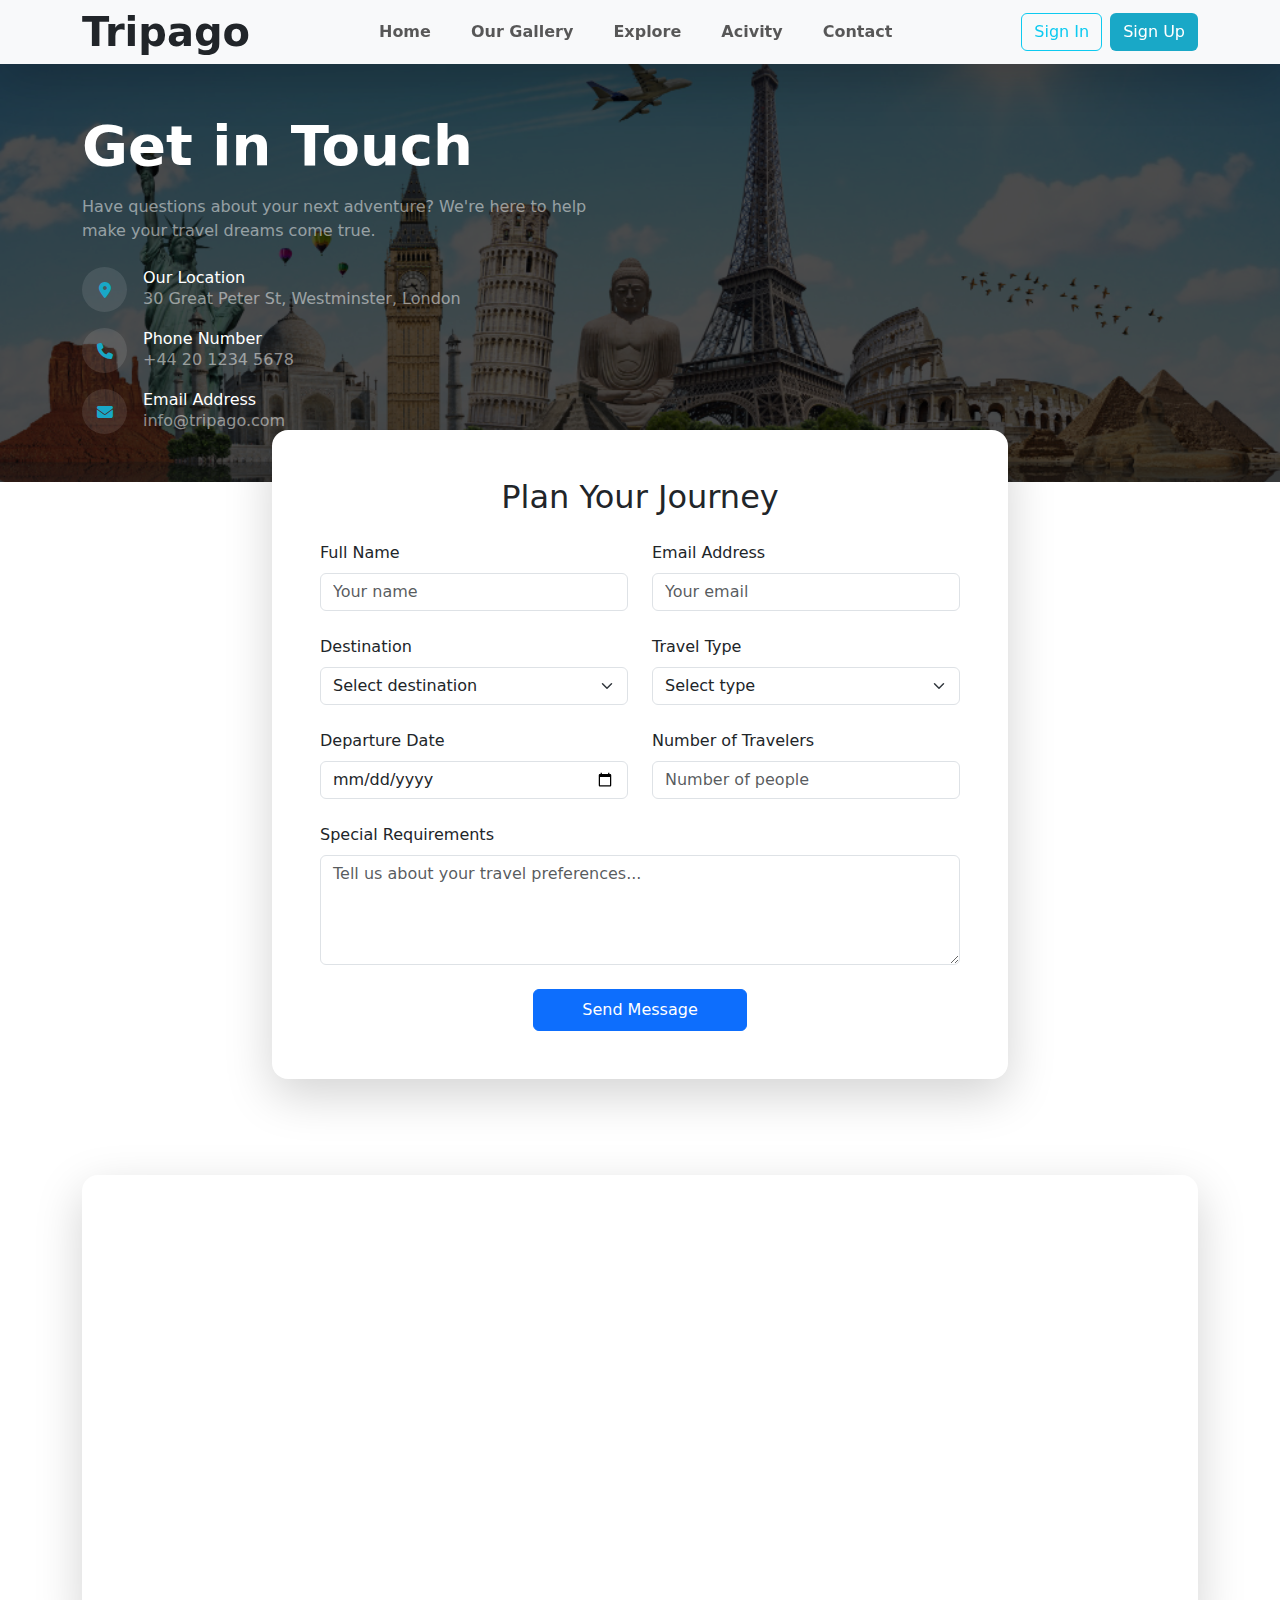
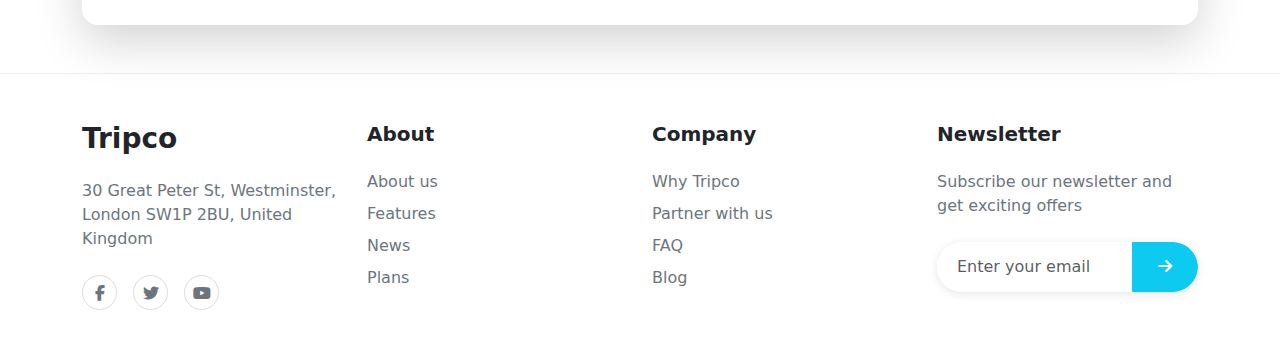
<file: contact.html>
<!DOCTYPE html>
<html lang="en">
  <head>
    <meta charset="UTF-8" />
    <meta name="viewport" content="width=device-width, initial-scale=1.0" />
    <link rel="stylesheet" href="style.css" />
    <!-- Bootstrap Link -->
    <link
      href="https://cdn.jsdelivr.net/npm/bootstrap@5.3.3/dist/css/bootstrap.min.css"
      rel="stylesheet"
      integrity="sha384-QWTKZyjpPEjISv5WaRU9OFeRpok6YctnYmDr5pNlyT2bRjXh0JMhjY6hW+ALEwIH"
      crossorigin="anonymous"
    />

    <link
      rel="stylesheet"
      href="https://cdnjs.cloudflare.com/ajax/libs/font-awesome/6.7.2/css/all.min.css"
      integrity="sha512-Evv84Mr4kqVGRNSgIGL/F/aIDqQb7xQ2vcrdIwxfjThSH8CSR7PBEakCr51Ck+w+/U6swU2Im1vVX0SVk9ABhg=="
      crossorigin="anonymous"
      referrerpolicy="no-referrer"
    />

    <!-- Owl carousel Css -->
    <link
      rel="stylesheet"
      href="https://cdnjs.cloudflare.com/ajax/libs/OwlCarousel2/2.3.4/assets/owl.carousel.min.css"
    />
    <link
      rel="stylesheet"
      href="https://cdnjs.cloudflare.com/ajax/libs/OwlCarousel2/2.3.4/assets/owl.theme.default.min.css"
    />
    <title>New Travel | Contact Page</title>
  </head>
  <body>
    <!-- Navbar -->
    <nav
      class="navbar navbar-expand-lg bg-light shadow-lg position-sticky top-0"
    >
      <div class="container">
        <div class="logo">
          <h1 class="fw-bold">Tripago</h1>
        </div>
        <button
          class="navbar-toggler"
          type="button"
          data-bs-toggle="collapse"
          data-bs-target="#navbarContent"
          aria-controls="navbarContent"
          aria-expanded="false"
          aria-label="Toggle navigation"
        >
          <span class="navbar-toggler-icon"></span>
        </button>
        <div class="collapse navbar-collapse" id="navbarContent">
          <div class="header-links mx-auto">
            <ul class="navbar-nav d-flex align-items-center gap-4">
              <li class="fw-semibold"><a class="nav-link" href="/">Home</a></li>
              <li class="fw-semibold">
                <a class="nav-link" href="/gallery.html">Our Gallery</a>
              </li>
              <li class="fw-semibold">
                <a class="nav-link" href="explore.html">Explore</a>
              </li>
              <li class="fw-semibold">
                <a class="nav-link" href="/activity.html">Acivity</a>
              </li>
              <li class="fw-semibold">
                <a class="nav-link" href="/contact.html">Contact</a>
              </li>
            </ul>
          </div>
          <div class="d-flex justify-content-between gap-2">
            <button class="btn btn-outline-info">Sign In</button>
            <button class="btn primary-button">Sign Up</button>
          </div>
        </div>
      </div>
    </nav>

    <!-- Main Content -->
    <main>
      <!-- Contact Hero Section -->
      <section class="contact-hero py-5">
        <div class="container">
          <div class="row align-items-center">
            <div class="col-lg-6">
              <h1 class="display-4 fw-bold text-white mb-3">Get in Touch</h1>
              <p class="text-white-50 mb-4">
                Have questions about your next adventure? We're here to help
                make your travel dreams come true.
              </p>
              <div class="contact-info">
                <div class="d-flex align-items-center mb-3">
                  <div class="contact-icon me-3">
                    <i class="fas fa-map-marker-alt"></i>
                  </div>
                  <div>
                    <h6 class="text-white mb-0">Our Location</h6>
                    <p class="text-white-50 mb-0">
                      30 Great Peter St, Westminster, London
                    </p>
                  </div>
                </div>
                <div class="d-flex align-items-center mb-3">
                  <div class="contact-icon me-3">
                    <i class="fas fa-phone"></i>
                  </div>
                  <div>
                    <h6 class="text-white mb-0">Phone Number</h6>
                    <p class="text-white-50 mb-0">+44 20 1234 5678</p>
                  </div>
                </div>
                <div class="d-flex align-items-center">
                  <div class="contact-icon me-3">
                    <i class="fas fa-envelope"></i>
                  </div>
                  <div>
                    <h6 class="text-white mb-0">Email Address</h6>
                    <p class="text-white-50 mb-0">info@tripago.com</p>
                  </div>
                </div>
              </div>
            </div>
          </div>
        </div>
      </section>

      <!-- Contact Form Section -->
      <section class="contact-form-section py-5">
        <div class="container">
          <div class="row">
            <div class="col-lg-8 mx-auto">
              <div
                class="contact-form-wrapper bg-white rounded-4 shadow-lg p-5"
              >
                <h2 class="text-center mb-4">Plan Your Journey</h2>
                <form id="travelContactForm">
                  <div class="row g-4">
                    <!-- Personal Information -->
                    <div class="col-md-6">
                      <div class="form-group">
                        <label class="form-label">Full Name</label>
                        <input
                          type="text"
                          class="form-control"
                          placeholder="Your name"
                          required
                        />
                      </div>
                    </div>
                    <div class="col-md-6">
                      <div class="form-group">
                        <label class="form-label">Email Address</label>
                        <input
                          type="email"
                          class="form-control"
                          placeholder="Your email"
                          required
                        />
                      </div>
                    </div>

                    <!-- Travel Details -->
                    <div class="col-md-6">
                      <div class="form-group">
                        <label class="form-label">Destination</label>
                        <select class="form-select">
                          <option selected disabled>Select destination</option>
                          <option>Europe</option>
                          <option>Asia</option>
                          <option>North America</option>
                          <option>South America</option>
                          <option>Africa</option>
                          <option>Australia</option>
                        </select>
                      </div>
                    </div>
                    <div class="col-md-6">
                      <div class="form-group">
                        <label class="form-label">Travel Type</label>
                        <select class="form-select">
                          <option selected disabled>Select type</option>
                          <option>Adventure</option>
                          <option>Cultural</option>
                          <option>Beach Holiday</option>
                          <option>City Break</option>
                          <option>Wildlife Safari</option>
                        </select>
                      </div>
                    </div>

                    <!-- Trip Duration -->
                    <div class="col-md-6">
                      <div class="form-group">
                        <label class="form-label">Departure Date</label>
                        <input type="date" class="form-control" />
                      </div>
                    </div>
                    <div class="col-md-6">
                      <div class="form-group">
                        <label class="form-label">Number of Travelers</label>
                        <input
                          type="number"
                          class="form-control"
                          min="1"
                          placeholder="Number of people"
                        />
                      </div>
                    </div>

                    <!-- Message -->
                    <div class="col-12">
                      <div class="form-group">
                        <label class="form-label">Special Requirements</label>
                        <textarea
                          class="form-control"
                          rows="4"
                          placeholder="Tell us about your travel preferences..."
                        ></textarea>
                      </div>
                    </div>

                    <!-- Submit Button -->
                    <div class="col-12 text-center">
                      <button type="submit" class="btn btn-primary px-5 py-2">
                        Send Message
                      </button>
                    </div>
                  </div>
                </form>
              </div>
            </div>
          </div>
        </div>
      </section>

      <section class="map-section py-5">
        <div class="container">
          <div class="row">
            <div class="col-12">
              <div class="map-wrapper rounded-4 overflow-hidden shadow-lg">
                <iframe
                  src="https://www.google.com/maps/embed?pb=!1m18!1m12!1m3!1d3597.454312181564!2d85.10742137474139!3d25.623043114322094!2m3!1f0!2f0!3f0!3m2!1i1024!2i768!4f13.1!3m3!1m2!1s0x861a64cc4e301c33%3A0xe17e99fff75a1d2b!2sWebzyro%20Digital%20Technologies%20-%20Best%20Digital%20Marketing%20Company%20Patna%20%7C%20Web%20development%20%7C%20SEO%20%7C%20PPC!5e0!3m2!1sen!2sin!4v1741607260309!5m2!1sen!2sin"
                  width="100%"
                  height="450"
                  style="border: 0"
                  allowfullscreen=""
                  loading="lazy"
                  referrerpolicy="no-referrer-when-downgrade"
                >
                </iframe>
              </div>
            </div>
          </div>
        </div>
      </section>
    </main>

    <!-- Footer -->
    <footer class="footer bg-white py-5">
      <div class="container">
        <div class="row g-4">
          <!-- Company Info -->
          <div class="col-lg-3 col-md-6">
            <div class="footer-content">
              <h3 class="fw-bold mb-4">Tripco</h3>
              <p class="text-secondary mb-4">
                30 Great Peter St, Westminster,<br />
                London SW1P 2BU, United Kingdom
              </p>
              <div class="social-links d-flex gap-3">
                <a href="#" class="text-secondary">
                  <i class="fab fa-facebook-f"></i>
                </a>
                <a href="#" class="text-secondary">
                  <i class="fab fa-twitter"></i>
                </a>
                <a href="#" class="text-secondary">
                  <i class="fab fa-youtube"></i>
                </a>
              </div>
            </div>
          </div>

          <!-- About Links -->
          <div class="col-lg-3 col-md-6">
            <div class="footer-content">
              <h5 class="fw-bold mb-4">About</h5>
              <ul class="list-unstyled footer-links">
                <li class="mb-2">
                  <a href="#" class="text-secondary text-decoration-none"
                    >About us</a
                  >
                </li>
                <li class="mb-2">
                  <a href="#" class="text-secondary text-decoration-none"
                    >Features</a
                  >
                </li>
                <li class="mb-2">
                  <a href="#" class="text-secondary text-decoration-none"
                    >News</a
                  >
                </li>
                <li class="mb-2">
                  <a href="#" class="text-secondary text-decoration-none"
                    >Plans</a
                  >
                </li>
              </ul>
            </div>
          </div>

          <!-- Company Links -->
          <div class="col-lg-3 col-md-6">
            <div class="footer-content">
              <h5 class="fw-bold mb-4">Company</h5>
              <ul class="list-unstyled footer-links">
                <li class="mb-2">
                  <a href="#" class="text-secondary text-decoration-none"
                    >Why Tripco</a
                  >
                </li>
                <li class="mb-2">
                  <a href="#" class="text-secondary text-decoration-none"
                    >Partner with us</a
                  >
                </li>
                <li class="mb-2">
                  <a href="#" class="text-secondary text-decoration-none"
                    >FAQ</a
                  >
                </li>
                <li class="mb-2">
                  <a href="#" class="text-secondary text-decoration-none"
                    >Blog</a
                  >
                </li>
              </ul>
            </div>
          </div>

          <!-- Newsletter -->
          <div class="col-lg-3 col-md-6">
            <div class="footer-content">
              <h5 class="fw-bold mb-4">Newsletter</h5>
              <p class="text-secondary mb-4">
                Subscribe our newsletter and get exciting offers
              </p>
              <div class="newsletter-form">
                <div class="input-group">
                  <input
                    type="email"
                    class="form-control"
                    placeholder="Enter your email"
                    aria-label="Enter your email"
                  />
                  <button class="btn btn-info text-white" type="button">
                    <i class="fas fa-arrow-right"></i>
                  </button>
                </div>
              </div>
            </div>
          </div>
        </div>
      </div>
    </footer>

    <!-- Owl Carousel -->
    <!-- jQuery -->
    <script src="https://code.jquery.com/jquery-3.6.0.min.js"></script>
    <!-- Owl Carousel JS -->
    <script src="https://cdnjs.cloudflare.com/ajax/libs/OwlCarousel2/2.3.4/owl.carousel.min.js"></script>

    <script
      src="https://cdn.jsdelivr.net/npm/bootstrap@5.3.3/dist/js/bootstrap.bundle.min.js"
      integrity="sha384-YvpcrYf0tY3lHB60NNkmXc5s9fDVZLESaAA55NDzOxhy9GkcIdslK1eN7N6jIeHz"
      crossorigin="anonymous"
    ></script>
    <script src="index.js"></script>
  </body>
</html>
</file>
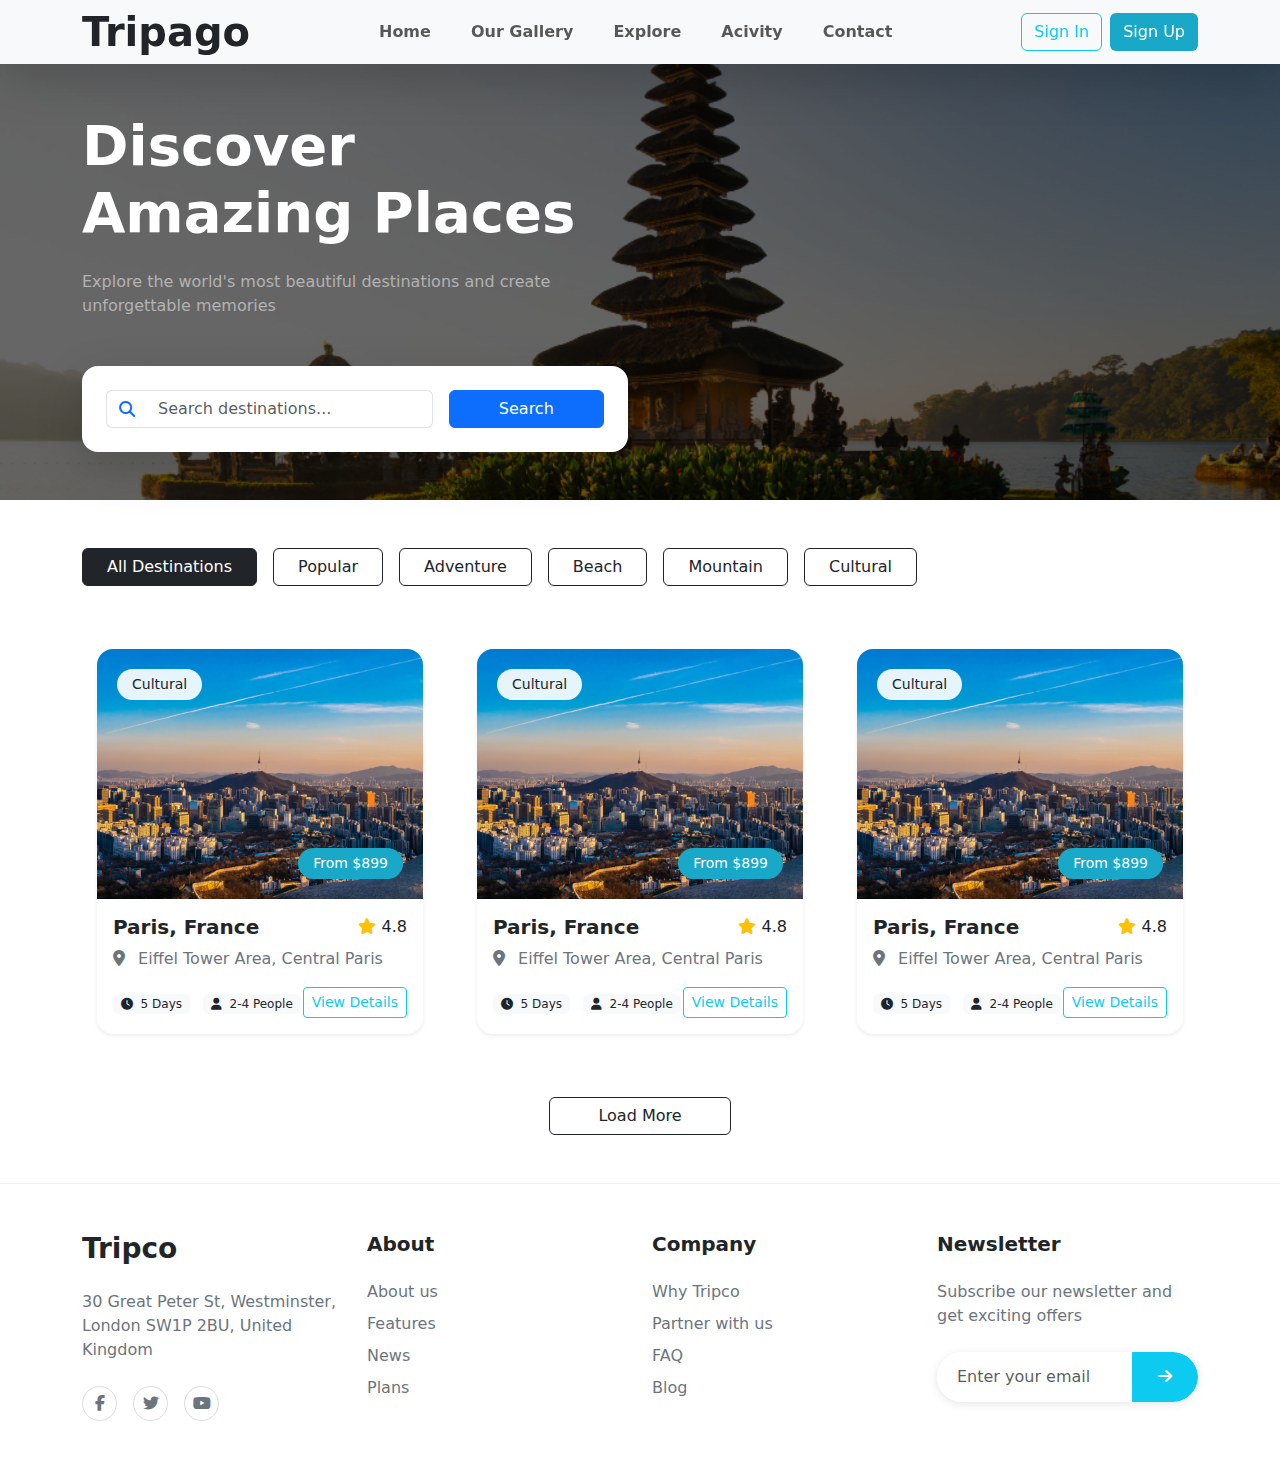
<file: explore.html>
<!DOCTYPE html>
<html lang="en">
  <head>
    <meta charset="UTF-8" />
    <meta name="viewport" content="width=device-width, initial-scale=1.0" />
    <link rel="stylesheet" href="style.css" />
    <!-- Bootstrap Link -->
    <link
      href="https://cdn.jsdelivr.net/npm/bootstrap@5.3.3/dist/css/bootstrap.min.css"
      rel="stylesheet"
      integrity="sha384-QWTKZyjpPEjISv5WaRU9OFeRpok6YctnYmDr5pNlyT2bRjXh0JMhjY6hW+ALEwIH"
      crossorigin="anonymous"
    />

    <link
      rel="stylesheet"
      href="https://cdnjs.cloudflare.com/ajax/libs/font-awesome/6.7.2/css/all.min.css"
      integrity="sha512-Evv84Mr4kqVGRNSgIGL/F/aIDqQb7xQ2vcrdIwxfjThSH8CSR7PBEakCr51Ck+w+/U6swU2Im1vVX0SVk9ABhg=="
      crossorigin="anonymous"
      referrerpolicy="no-referrer"
    />

    <!-- Owl carousel Css -->
    <link
      rel="stylesheet"
      href="https://cdnjs.cloudflare.com/ajax/libs/OwlCarousel2/2.3.4/assets/owl.carousel.min.css"
    />
    <link
      rel="stylesheet"
      href="https://cdnjs.cloudflare.com/ajax/libs/OwlCarousel2/2.3.4/assets/owl.theme.default.min.css"
    />
    <title>New Travel | explore page</title>
  </head>
  <body>
    <!-- Navbar -->
    <nav
      class="navbar navbar-expand-lg bg-light shadow-lg position-sticky top-0"
    >
      <div class="container">
        <div class="logo">
          <h1 class="fw-bold">Tripago</h1>
        </div>
        <button
          class="navbar-toggler"
          type="button"
          data-bs-toggle="collapse"
          data-bs-target="#navbarContent"
          aria-controls="navbarContent"
          aria-expanded="false"
          aria-label="Toggle navigation"
        >
          <span class="navbar-toggler-icon"></span>
        </button>
        <div class="collapse navbar-collapse" id="navbarContent">
          <div class="header-links mx-auto">
            <ul class="navbar-nav d-flex align-items-center gap-4">
              <li class="fw-semibold"><a class="nav-link" href="/">Home</a></li>
              <li class="fw-semibold">
                <a class="nav-link" href="gallery.html">Our Gallery</a>
              </li>
              <li class="fw-semibold">
                <a class="nav-link" href="explore.html">Explore</a>
              </li>
              <li class="fw-semibold">
                <a class="nav-link" href="/activity.html">Acivity</a>
              </li>
              <li class="fw-semibold">
                <a class="nav-link" href="/contact.html">Contact</a>
              </li>
            </ul>
          </div>
          <div class="d-flex justify-content-between gap-2">
            <button class="btn btn-outline-info">Sign In</button>
            <button class="btn primary-button">Sign Up</button>
          </div>
        </div>
      </div>
    </nav>

    <!-- Main Content -->
    <main>
      <!-- Hero Section -->
      <section class="explore-hero position-relative py-5">
        <div class="container">
          <div class="row align-items-center">
            <div class="col-lg-6">
              <h1 class="display-4 fw-bold text-white mb-4">
                Discover Amazing Places
              </h1>
              <p class="text-white-50 mb-5">
                Explore the world's most beautiful destinations and create
                unforgettable memories
              </p>
              <!-- Search Form -->
              <div class="search-form bg-white p-4 rounded-4 shadow-lg">
                <div class="row g-3">
                  <div class="col-md-8">
                    <div class="input-group">
                      <span class="input-group-text bg-white border-end-0">
                        <i class="fas fa-search text-primary"></i>
                      </span>
                      <input
                        type="text"
                        class="form-control border-start-0"
                        placeholder="Search destinations..."
                      />
                    </div>
                  </div>
                  <div class="col-md-4">
                    <button class="btn btn-primary w-100">Search</button>
                  </div>
                </div>
              </div>
            </div>
          </div>
        </div>
      </section>

      <!-- Filter Section -->
      <section class="filter-section py-5">
        <div class="container">
          <!-- Category Filters -->
          <div class="d-flex flex-wrap gap-3 mb-5">
            <button class="btn btn-dark px-4">All Destinations</button>
            <button class="btn btn-outline-dark px-4">Popular</button>
            <button class="btn btn-outline-dark px-4">Adventure</button>
            <button class="btn btn-outline-dark px-4">Beach</button>
            <button class="btn btn-outline-dark px-4">Mountain</button>
            <button class="btn btn-outline-dark px-4">Cultural</button>
          </div>

          <!-- Destinations Grid -->
          <div class="row g-4">
            <!-- Destination Card 1 -->
            <div class="col-md-6 col-lg-4">
              <div class="destination-card h-100">
                <div
                  class="card border-0 rounded-4 overflow-hidden shadow-sm h-100"
                >
                  <div class="position-relative">
                    <img
                      src="./images/paris.jpg"
                      alt="Paris"
                      class="card-img-top destination-img"
                    />
                    <span class="category-badge">Cultural</span>
                    <span class="price-badge">From $899</span>
                  </div>
                  <div class="card-body">
                    <div
                      class="d-flex justify-content-between align-items-center mb-2"
                    >
                      <h5 class="card-title fw-bold mb-0">Paris, France</h5>
                      <div class="rating">
                        <i class="fas fa-star text-warning"></i>
                        <span>4.8</span>
                      </div>
                    </div>
                    <p class="card-text text-secondary mb-3">
                      <i class="fas fa-map-marker-alt me-2"></i>
                      Eiffel Tower Area, Central Paris
                    </p>
                    <div
                      class="d-flex justify-content-between align-items-center"
                    >
                      <div class="features">
                        <span class="badge bg-light text-dark me-2">
                          <i class="fas fa-clock me-1"></i> 5 Days
                        </span>
                        <span class="badge bg-light text-dark">
                          <i class="fas fa-user me-1"></i> 2-4 People
                        </span>
                      </div>
                      <a href="#" class="btn btn-outline-info btn-sm"
                        >View Details</a
                      >
                    </div>
                  </div>
                </div>
              </div>
            </div>

            <!-- Destination Card 2 -->
            <div class="col-md-6 col-lg-4">
              <div class="destination-card h-100">
                <div
                  class="card border-0 rounded-4 overflow-hidden shadow-sm h-100"
                >
                  <div class="position-relative">
                    <img
                      src="./images/paris.jpg"
                      alt="Paris"
                      class="card-img-top destination-img"
                    />
                    <span class="category-badge">Cultural</span>
                    <span class="price-badge">From $899</span>
                  </div>
                  <div class="card-body">
                    <div
                      class="d-flex justify-content-between align-items-center mb-2"
                    >
                      <h5 class="card-title fw-bold mb-0">Paris, France</h5>
                      <div class="rating">
                        <i class="fas fa-star text-warning"></i>
                        <span>4.8</span>
                      </div>
                    </div>
                    <p class="card-text text-secondary mb-3">
                      <i class="fas fa-map-marker-alt me-2"></i>
                      Eiffel Tower Area, Central Paris
                    </p>
                    <div
                      class="d-flex justify-content-between align-items-center"
                    >
                      <div class="features">
                        <span class="badge bg-light text-dark me-2">
                          <i class="fas fa-clock me-1"></i> 5 Days
                        </span>
                        <span class="badge bg-light text-dark">
                          <i class="fas fa-user me-1"></i> 2-4 People
                        </span>
                      </div>
                      <a href="#" class="btn btn-outline-info btn-sm"
                        >View Details</a
                      >
                    </div>
                  </div>
                </div>
              </div>
            </div>

            <!-- Destination Card 3 -->
            <div class="col-md-6 col-lg-4">
              <div class="destination-card h-100">
                <div
                  class="card border-0 rounded-4 overflow-hidden shadow-sm h-100"
                >
                  <div class="position-relative">
                    <img
                      src="./images/paris.jpg"
                      alt="Paris"
                      class="card-img-top destination-img"
                    />
                    <span class="category-badge">Cultural</span>
                    <span class="price-badge">From $899</span>
                  </div>
                  <div class="card-body">
                    <div
                      class="d-flex justify-content-between align-items-center mb-2"
                    >
                      <h5 class="card-title fw-bold mb-0">Paris, France</h5>
                      <div class="rating">
                        <i class="fas fa-star text-warning"></i>
                        <span>4.8</span>
                      </div>
                    </div>
                    <p class="card-text text-secondary mb-3">
                      <i class="fas fa-map-marker-alt me-2"></i>
                      Eiffel Tower Area, Central Paris
                    </p>
                    <div
                      class="d-flex justify-content-between align-items-center"
                    >
                      <div class="features">
                        <span class="badge bg-light text-dark me-2">
                          <i class="fas fa-clock me-1"></i> 5 Days
                        </span>
                        <span class="badge bg-light text-dark">
                          <i class="fas fa-user me-1"></i> 2-4 People
                        </span>
                      </div>
                      <a href="#" class="btn btn-outline-info btn-sm"
                        >View Details</a
                      >
                    </div>
                  </div>
                </div>
              </div>
            </div>
          </div>

          <!-- Load More Button -->
          <div class="text-center mt-5">
            <button class="btn btn-outline-dark px-5">Load More</button>
          </div>
        </div>
      </section>
    </main>
    <!-- Footer -->
    <footer class="footer bg-white py-5">
      <div class="container">
        <div class="row g-4">
          <!-- Company Info -->
          <div class="col-lg-3 col-md-6">
            <div class="footer-content">
              <h3 class="fw-bold mb-4">Tripco</h3>
              <p class="text-secondary mb-4">
                30 Great Peter St, Westminster,<br />
                London SW1P 2BU, United Kingdom
              </p>
              <div class="social-links d-flex gap-3">
                <a href="#" class="text-secondary">
                  <i class="fab fa-facebook-f"></i>
                </a>
                <a href="#" class="text-secondary">
                  <i class="fab fa-twitter"></i>
                </a>
                <a href="#" class="text-secondary">
                  <i class="fab fa-youtube"></i>
                </a>
              </div>
            </div>
          </div>

          <!-- About Links -->
          <div class="col-lg-3 col-md-6">
            <div class="footer-content">
              <h5 class="fw-bold mb-4">About</h5>
              <ul class="list-unstyled footer-links">
                <li class="mb-2">
                  <a href="#" class="text-secondary text-decoration-none"
                    >About us</a
                  >
                </li>
                <li class="mb-2">
                  <a href="#" class="text-secondary text-decoration-none"
                    >Features</a
                  >
                </li>
                <li class="mb-2">
                  <a href="#" class="text-secondary text-decoration-none"
                    >News</a
                  >
                </li>
                <li class="mb-2">
                  <a href="#" class="text-secondary text-decoration-none"
                    >Plans</a
                  >
                </li>
              </ul>
            </div>
          </div>

          <!-- Company Links -->
          <div class="col-lg-3 col-md-6">
            <div class="footer-content">
              <h5 class="fw-bold mb-4">Company</h5>
              <ul class="list-unstyled footer-links">
                <li class="mb-2">
                  <a href="#" class="text-secondary text-decoration-none"
                    >Why Tripco</a
                  >
                </li>
                <li class="mb-2">
                  <a href="#" class="text-secondary text-decoration-none"
                    >Partner with us</a
                  >
                </li>
                <li class="mb-2">
                  <a href="#" class="text-secondary text-decoration-none"
                    >FAQ</a
                  >
                </li>
                <li class="mb-2">
                  <a href="#" class="text-secondary text-decoration-none"
                    >Blog</a
                  >
                </li>
              </ul>
            </div>
          </div>

          <!-- Newsletter -->
          <div class="col-lg-3 col-md-6">
            <div class="footer-content">
              <h5 class="fw-bold mb-4">Newsletter</h5>
              <p class="text-secondary mb-4">
                Subscribe our newsletter and get exciting offers
              </p>
              <div class="newsletter-form">
                <div class="input-group">
                  <input
                    type="email"
                    class="form-control"
                    placeholder="Enter your email"
                    aria-label="Enter your email"
                  />
                  <button class="btn btn-info text-white" type="button">
                    <i class="fas fa-arrow-right"></i>
                  </button>
                </div>
              </div>
            </div>
          </div>
        </div>
      </div>
    </footer>

    <!-- Owl Carousel -->
    <!-- jQuery -->
    <script src="https://code.jquery.com/jquery-3.6.0.min.js"></script>
    <!-- Owl Carousel JS -->
    <script src="https://cdnjs.cloudflare.com/ajax/libs/OwlCarousel2/2.3.4/owl.carousel.min.js"></script>

    <script
      src="https://cdn.jsdelivr.net/npm/bootstrap@5.3.3/dist/js/bootstrap.bundle.min.js"
      integrity="sha384-YvpcrYf0tY3lHB60NNkmXc5s9fDVZLESaAA55NDzOxhy9GkcIdslK1eN7N6jIeHz"
      crossorigin="anonymous"
    ></script>
    <script src="index.js"></script>
  </body>
</html>
</file>
<file: style.css>
@import url("https://fonts.googleapis.com/css2?family=Roboto:ital,wght@0,100..900;1,100..900&display=swap");

* {
  margin: 0;
  padding: 0;
  box-sizing: border-box;
}

:root {
  --primary-color: #19a8c7;
}

body {
  font-family: "Roboto", serif;
}

a {
  text-decoration: none !important;
  color: inherit;
}

ul,
h1,
h2,
h3,
h4,
h5,
h6 {
  padding: 0 !important;
  margin: 0 !important;
}

.primary-button {
  background-color: var(--primary-color) !important;
  color: white !important;
}

.navbar {
  z-index: 99 !important;
}

/* Hero Section */
#hero-section {
  background: linear-gradient(rgba(0, 0, 0, 0.5), rgba(0, 0, 0, 0.5)),
    url("./images/hero-bg.jpg") no-repeat center center;
  background-size: cover;
  min-height: 500px;
  display: flex;
  flex-direction: column;
  align-items: center;
  padding: 100px 0;
  position: relative;
}

.search-box-wrapper {
  position: absolute;
  bottom: 0;
  left: 0;
  right: 0;
  transform: translateY(50%);
  z-index: 10;
}

.search-box {
  background: rgba(255, 255, 255, 0.98) !important;
  backdrop-filter: blur(10px);
}

.form-control,
.form-select,
.input-group-text {
  border-color: #e0e0e0;
}

.form-control:focus,
.form-select:focus {
  box-shadow: none;
  border-color: var(--primary-color);
}

.input-group-text {
  background-color: transparent;
}

@media (max-width: 768px) {
  .search-box-wrapper {
    position: relative;
    transform: none;
    margin-top: -50px;
  }

  .search-box {
    margin: 0 15px;
  }
}

/* Feature Section */
.team-member {
  background: #fff;
  padding: 10px;
  border-radius: 10px;
  box-shadow: 0 5px 15px rgba(0, 0, 0, 0.1);
  /* margin: 10px; */
  transition: all 0.3s ease;
}

.team-member:hover {
  transform: translateY(-5px);
  box-shadow: 0 8px 25px rgba(0, 0, 0, 0.15);
}

.member-img {
  position: relative;
  overflow: hidden;
  border-radius: 8px;
}

.member-img img {
  width: 100%;
  /* height: 300px; */
  object-fit: cover;
}

.member-info h4 {
  color: #333;
  margin-bottom: 5px;
  font-weight: 600;
}

.member-social a {
  color: var(--primary-color);
  margin: 0 8px;
  font-size: 18px;
  transition: all 0.3s ease;
}

.member-social a:hover {
  color: var(--primary-dark);
}

/* Owl Carousel Custom Navigation */
.feature-carousel .owl-nav button {
  position: absolute;
  top: 50%;
  transform: translateY(-50%);
  width: 40px;
  height: 40px;
  border-radius: 50% !important;
  background: var(--primary-color) !important;
  color: white !important;
  font-size: 20px !important;
}

.feature-carousel .owl-nav button.owl-prev {
  left: -50px;
}

.feature-carousel .owl-nav button.owl-next {
  right: -50px;
}

.feature-carousel .owl-nav button:hover {
  background: var(--primary-color) !important;
}

/* Popular Places Section */
.place-card {
  padding: 10px;
}

.place-card .card {
  box-shadow: 0 5px 15px rgba(0, 0, 0, 0.1);
  transition: transform 0.3s ease;
}

.place-card .card:hover {
  transform: translateY(-10px);
}

.place-card .card-img-top {
  height: 250px;
  object-fit: cover;
}

.discount-badge {
  position: absolute;
  top: 20px;
  left: 20px;
  background: white;
  padding: 5px 15px;
  border-radius: 20px;
  font-weight: 600;
  font-size: 14px;
}

.places-carousel .owl-nav button {
  position: absolute;
  top: 50%;
  transform: translateY(-50%);
  width: 40px;
  height: 40px;
  border-radius: 50% !important;
  background: var(--primary-color) !important;
  color: white !important;
  font-size: 20px !important;
}

.places-carousel .owl-nav button.owl-prev {
  left: -50px;
}

.places-carousel .owl-nav button.owl-next {
  right: -50px;
}

.places-carousel .owl-nav button:hover {
  background: var(--primary-color) !important;
}

/* Travel Benefits Section */
.benefit-number {
  background: #e8eeff;
  color: var(--primary-color);
  padding: 4px 12px;
  border-radius: 8px;
  font-weight: 600;
}

.benefit-item h3 {
  font-size: 1.5rem;
}

.review-card {
  position: absolute;
  background: white;
  padding: 10px 15px;
  border-radius: 12px;
  box-shadow: 0 5px 15px rgba(0, 0, 0, 0.1);
}

.reviewer-img {
  width: 40px;
  height: 40px;
  border-radius: 50%;
  object-fit: cover;
}

.review-1 {
  top: 20%;
  left: -30px;
}

.review-2 {
  top: 50%;
  right: -30px;
}

.review-3 {
  bottom: 20%;
  left: 40px;
}

@media (max-width: 991px) {
  .benefits-list {
    margin-bottom: 3rem;
  }

  .review-card {
    transform: scale(0.9);
  }

  .review-1 {
    top: 10%;
    left: 0;
  }

  .review-2 {
    top: 40%;
    right: 0;
  }

  .review-3 {
    bottom: 10%;
    left: 20px;
  }
}

@media (max-width: 576px) {
  .benefit-item h3 {
    font-size: 1.25rem;
  }

  .review-card {
    transform: scale(0.8);
  }
}

/* Adventure Section */
.destination-card {
  padding: 15px;
}

.destination-card .card {
  box-shadow: 0 5px 15px rgba(0, 0, 0, 0.08);
  transition: transform 0.3s ease;
}

.destination-card .card:hover {
  transform: translateY(-10px);
}

.destination-card .card-img-top {
  height: 250px;
  object-fit: cover;
}

.destination-badge {
  position: absolute;
  top: 20px;
  right: 20px;
  background: white;
  width: 40px;
  height: 40px;
  border-radius: 50%;
  display: flex;
  align-items: center;
  justify-content: center;
  box-shadow: 0 2px 10px rgba(0, 0, 0, 0.1);
}

.carousel-nav button {
  width: 45px;
  height: 45px;
  display: flex;
  align-items: center;
  justify-content: center;
  transition: all 0.3s ease;
}

.carousel-nav button:hover {
  background-color: var(--primary-color);
  border-color: var(--primary-color);
  color: white;
}

/* Footer Styles */
.footer {
  border-top: 1px solid #eee;
}

.footer-links a {
  transition: color 0.3s ease;
}

.footer-links a:hover {
  color: var(--primary-color) !important;
}

.social-links a {
  width: 35px;
  height: 35px;
  display: inline-flex;
  align-items: center;
  justify-content: center;
  border: 1px solid #ddd;
  border-radius: 50%;
  transition: all 0.3s ease;
}

.social-links a:hover {
  background-color: var(--primary-color);
  border-color: var(--primary-color);
  color: white !important;
}

.newsletter-form .input-group {
  border-radius: 50px;
  overflow: hidden;
  box-shadow: 0 2px 10px rgba(0, 0, 0, 0.1);
}

.newsletter-form .form-control {
  border: none;
  padding: 12px 20px;
}

.newsletter-form .form-control:focus {
  box-shadow: none;
}

.newsletter-form .btn {
  padding: 12px 25px;
  border-radius: 0 50px 50px 0;
}

/* Explore Page Styles */
.explore-hero {
  background: linear-gradient(rgba(0, 0, 0, 0.6), rgba(0, 0, 0, 0.6)),
    url("./images/explore-hero.jpg") no-repeat center center;
  background-size: cover;
  min-height: 400px;
  display: flex;
  align-items: center;
}

.search-form {
  max-width: 600px;
}

.destination-img {
  height: 250px;
  object-fit: cover;
}

.category-badge {
  position: absolute;
  top: 20px;
  left: 20px;
  background: rgba(255, 255, 255, 0.9);
  padding: 5px 15px;
  border-radius: 20px;
  font-size: 14px;
  font-weight: 500;
}

.price-badge {
  position: absolute;
  bottom: 20px;
  right: 20px;
  background: var(--primary-color);
  color: white;
  padding: 5px 15px;
  border-radius: 20px;
  font-size: 14px;
  font-weight: 500;
}

.destination-card {
  transition: transform 0.3s ease;
}

.destination-card:hover {
  transform: translateY(-5px);
}

.features .badge {
  font-weight: 500;
}

/* Contact Page Styles */
.contact-hero {
  background: linear-gradient(rgba(0, 0, 0, 0.7), rgba(0, 0, 0, 0.7)),
    url("./images/contact-hero.jpg") no-repeat center center;
  background-size: cover;
  min-height: 400px;
  display: flex;
  align-items: center;
}

.contact-icon {
  width: 45px;
  height: 45px;
  background: rgba(255, 255, 255, 0.1);
  border-radius: 50%;
  display: flex;
  align-items: center;
  justify-content: center;
  color: var(--primary-color);
}

.contact-form-wrapper {
  margin-top: -100px;
}

.form-control,
.form-select {
  padding: 12px 15px;
  border-color: #e0e0e0;
}

.form-control:focus,
.form-select:focus {
  box-shadow: none;
  border-color: var(--primary-color);
}

.form-label {
  font-weight: 500;
  margin-bottom: 8px;
}

/* Map Section Styles */
.map-wrapper {
  position: relative;
  height: 450px;
}

.map-wrapper iframe {
  position: absolute;
  top: 0;
  left: 0;
  width: 100%;
  height: 100%;
}

/* Gallery Page Styles */
.gallery-hero {
  background: linear-gradient(rgba(0, 0, 0, 0.7), rgba(0, 0, 0, 0.7)),
    url("./images/paris.jpg") no-repeat center center;
  background-size: cover;
  padding: 100px 0;
  color: white;
}

.gallery-filter .btn {
  border-radius: 30px;
  padding: 8px 20px;
  transition: all 0.3s ease;
}

.gallery-filter .btn.active {
  background-color: var(--primary-color);
  border-color: var(--primary-color);
  color: white;
}

.gallery-item {
  margin-bottom: 30px;
}

.gallery-card {
  position: relative;
  border-radius: 10px;
  overflow: hidden;
  box-shadow: 0 5px 15px rgba(0, 0, 0, 0.1);
  transition: transform 0.3s ease;
}

.gallery-card:hover {
  transform: translateY(-5px);
}

.gallery-card img {
  width: 100%;
  height: 300px;
  object-fit: cover;
  transition: transform 0.3s ease;
}

.gallery-card:hover img {
  transform: scale(1.1);
}

.gallery-overlay {
  position: absolute;
  bottom: 0;
  left: 0;
  right: 0;
  background: linear-gradient(transparent, rgba(0, 0, 0, 0.8));
  color: white;
  padding: 20px;
  opacity: 0;
  transition: opacity 0.3s ease;
}

.gallery-card:hover .gallery-overlay {
  opacity: 1;
}

.gallery-overlay h5 {
  margin-bottom: 5px;
  font-weight: 600;
}

.gallery-overlay p {
  margin: 0;
  font-size: 14px;
  opacity: 0.9;
}

/* Activity Page Styles */
.activity-hero {
  background: linear-gradient(rgba(0, 0, 0, 0.6), rgba(0, 0, 0, 0.6)),
    url("./images/hero-bg.jpg") no-repeat center center;
  background-size: cover;
  min-height: 400px;
  display: flex;
  align-items: center;
}

.category-card {
  background: white;
  padding: 30px;
  border-radius: 15px;
  text-align: center;
  box-shadow: 0 5px 15px rgba(0, 0, 0, 0.1);
  transition: transform 0.3s ease;
}

.category-card:hover {
  transform: translateY(-10px);
}

.icon-box {
  width: 80px;
  height: 80px;
  background: var(--primary-color);
  border-radius: 50%;
  display: flex;
  align-items: center;
  justify-content: center;
  margin: 0 auto;
}

.icon-box i {
  font-size: 32px;
  color: white;
}

.activity-card {
  background: white;
  border-radius: 15px;
  overflow: hidden;
  box-shadow: 0 5px 15px rgba(0, 0, 0, 0.1);
  transition: transform 0.3s ease;
}

.activity-card:hover {
  transform: translateY(-10px);
}

.activity-img {
  position: relative;
  height: 250px;
}

.activity-img img {
  width: 100%;
  height: 100%;
  object-fit: cover;
}

.activity-badge {
  position: absolute;
  top: 20px;
  left: 20px;
  background: var(--primary-color);
  color: white;
  padding: 5px 15px;
  border-radius: 20px;
  font-size: 14px;
}

.price {
  color: var(--primary-color);
  font-size: 24px;
  font-weight: bold;
}

.activity-meta {
  color: #666;
  font-size: 14px;
}

.feature-icon i {
  font-size: 24px;
}

@media (max-width: 768px) {
  .activity-hero {
    text-align: center;
    padding: 60px 0;
  }

  .category-card {
    margin-bottom: 30px;
  }

  .activity-img {
    height: 200px;
  }
}

@media (max-width: 768px) {
  .footer-content {
    text-align: center;
  }

  .social-links {
    justify-content: center;
  }

  .destination-card .card-img-top {
    height: 200px;
  }

  .explore-hero {
    text-align: center;
    padding: 60px 0;
  }

  .search-form {
    margin: 0 auto;
  }

  .contact-hero {
    text-align: center;
    padding: 60px 0;
  }

  .contact-info {
    justify-content: center;
  }

  .contact-form-wrapper {
    margin-top: 0;
    padding: 20px !important;
  }

  .map-wrapper {
    height: 300px;
  }

  .gallery-filter {
    display: flex;
    flex-wrap: wrap;
    justify-content: center;
    gap: 10px;
  }

  .gallery-filter .btn {
    margin: 0 !important;
  }

  .gallery-card img {
    height: 250px;
  }

  .feature-carousel .owl-nav {
    display: none;
  }
}

/* @media (max-width: 768px) {
  .owl-nav {
    display: none;
  }

  .places-carousel .owl-nav {
    display: none;
  }

  .section-header p:last-child {
    display: none;
  }
} */
</file>
